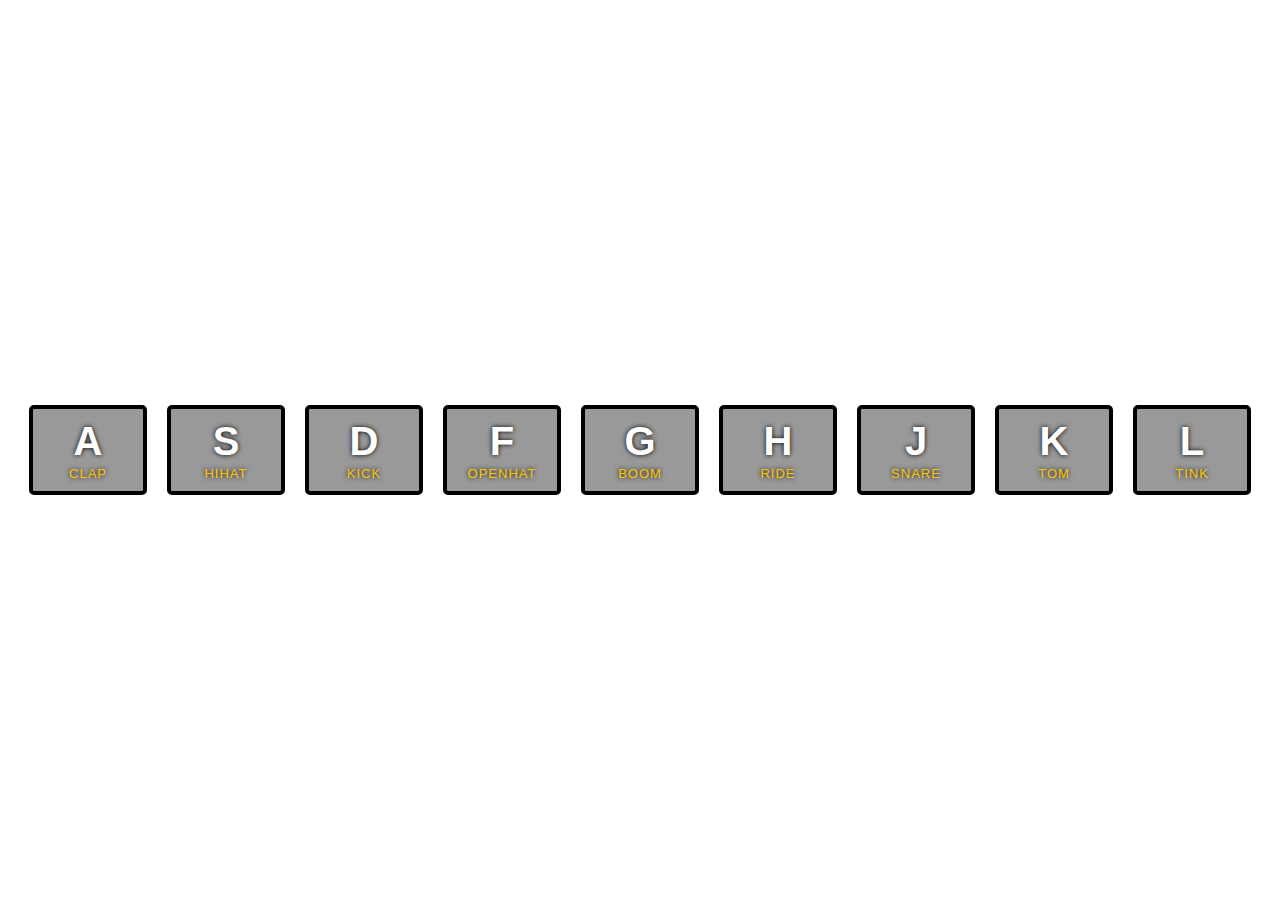
<file: Day 01: JavaScript Drum Kit/index.html>
<!DOCTYPE html>
<html lang="en">
<head>
  <meta charset="UTF-8">
  <meta name="viewport" content="width=device-width, initial-scale=1.0">
  <meta http-equiv="X-UA-Compatible" content="ie=edge">
  <title>JS Drum Kit</title>
  <link rel="stylesheet" href="style.css">
</head>
<body>

    <!-- Using HTML data attributes to bind keyboard input to their respective JavaScript keycodes
         Keys are retrieved from http://www.keycode.info-->
  <div class="keys">
    <div data-key="65" class="key">
      <kbd>A</kbd>
      <span class="sound">clap</span>
    </div>
    <div data-key="83" class="key">
      <kbd>S</kbd>
      <span class="sound">hihat</span>
    </div>
    <div data-key="68" class="key">
      <kbd>D</kbd>
      <span class="sound">kick</span>
    </div>
    <div data-key="70" class="key">
      <kbd>F</kbd>
      <span class="sound">openhat</span>
    </div>
    <div data-key="71" class="key">
      <kbd>G</kbd>
      <span class="sound">boom</span>
    </div>
    <div data-key="72" class="key">
      <kbd>H</kbd>
      <span class="sound">ride</span>
    </div>
    <div data-key="74" class="key">
      <kbd>J</kbd>
      <span class="sound">snare</span>
    </div>
    <div data-key="75" class="key">
      <kbd>K</kbd>
      <span class="sound">tom</span>
    </div>
    <div data-key="76" class="key">
      <kbd>L</kbd>
      <span class="sound">tink</span>
    </div>
  </div>

  <!-- Controlling audio depending on the key pressed. -->

  <audio data-key="65" src="sounds/clap.wav"></audio>
  <audio data-key="83" src="sounds/hihat.wav"></audio>
  <audio data-key="68" src="sounds/kick.wav"></audio>
  <audio data-key="70" src="sounds/openhat.wav"></audio>
  <audio data-key="71" src="sounds/boom.wav"></audio>
  <audio data-key="72" src="sounds/ride.wav"></audio>
  <audio data-key="74" src="sounds/snare.wav"></audio>
  <audio data-key="75" src="sounds/tom.wav"></audio>
  <audio data-key="76" src="sounds/tink.wav"></audio>

<script src="js/source.js"></script>


</body>
</html>
</file>
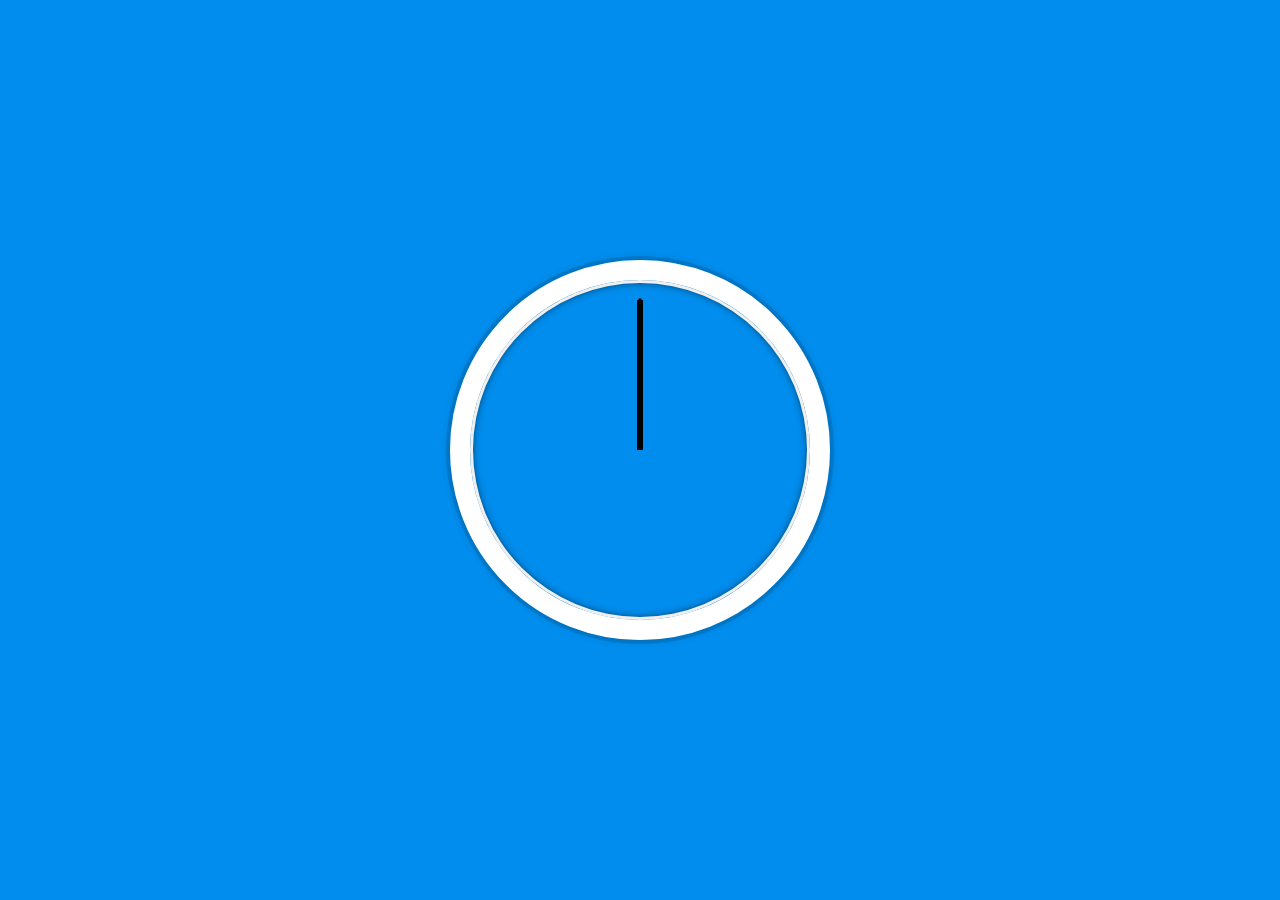
<file: Day 02: JS & CSS Clock/index.html>
<!DOCTYPE html>
<html lang="en">

<head>
    <meta charset="UTF-8">
    <meta name="viewport" content="width=device-width, initial-scale=1.0">
    <meta http-equiv="X-UA-Compatible" content="ie=edge">
    <title>JS + CSS Clock</title>
    <link rel="stylesheet" href="style.css">
</head>

<body>
    
    <div class="clock">
        <div class="clock-face">
            <div class="hand hour-hand"></div>
            <div class="hand min-hand"></div>
            <div class="hand second-hand"></div>
        </div>
    </div>

    <script src="js/source.js"></script>

</body>

</html>
</file>
<file: Day 01: JavaScript Drum Kit/style.css>
html {
    font-size: 10px;
    background: url(http://i.imgur.com/b9r5sEL.jpg) bottom center;
    background-size: cover;
}
  
body,html {
    margin: 0;
    padding: 0;
    font-family: sans-serif;
}
  
.keys {
    display: flex;              /* Display all the .keys elements in a single flex container. */
    flex: 1;
    min-height: 100vh;
    align-items: center;        /* Center the flex items in the cross-axis. */ 
    justify-content: center;    /* Center the alignment of each of the flex items. */ 
}
  
.key {
    border: .4rem solid black;
    border-radius: .5rem;
    margin: 1rem;
    font-size: 1.5rem;
    padding: 1rem .5rem;
    transition: all .07s ease;
    width: 10rem;
    text-align: center;
    color: white;
    background: rgba(0,0,0,0.4);
    text-shadow: 0 0 .5rem black;
}
  
.playing {
    transform: scale(1.1);      /* Animate the flex item when the class 'playing' is added to the classList. */
    border-color: #ffc600;
    box-shadow: 0 2rem 6rem rgba(0, 0, 0, 0.6);
}
  
kbd {
    font-family: 'Roboto', sans-serif;
    font-weight: 700;
    display: block;
    font-size: 4rem;
}
  
.sound {
    font-size: 1.3rem;
    text-transform: uppercase;
    letter-spacing: .1rem;
    color: #ffc600;
}
</file>
<file: Day 02: JS & CSS Clock/style.css>
html {
    background: #018DED url('http://unsplash.it/1500/1000?image=881&blur=50') no-repeat center center/cover;
    font-family: 'Helvetica Neue';
    text-align: center;
    font-size: 10px;
}

body {
    margin: 0;
    font-size: 2rem;
    display: flex;
    flex: 1;
    min-height: 100vh;
    align-items: center;
}

.clock {
    width: 30rem;
    height: 30rem;
    border: 20px solid white;
    border-radius: 50%;
    margin: 50px auto;
    position: relative;
    padding: 2rem;
    box-shadow:
        0 0 0 4px rgba(0, 0, 0, 0.1),
        inset 0 0 0 3px #EFEFEF,
        inset 0 0 10px black,
        0 0 10px rgba(0, 0, 0, 0.2);
}

.clock-face {
    position: relative;
    width: 100%;
    height: 100%;
    transform: translateY(-3px);
    /* account for the height of the clock hands */
}

.hand {
    width: 50%;
    height: 6px;
    background: black;
    position: absolute;
    top: 50%;
    /* Rotating the clock hand */
    transform-origin: 100%;
    /* Start at 90deg to start it vertically */
    transform: rotate(90deg);
    transition: all 0.05s;
    transition-timing-function: cubic-bezier(0.1, 2.7, 0.58, 1);
}

/* Make the seconds hand thinner than the others */
.second-hand {
    height: 3px;
}
</file>
